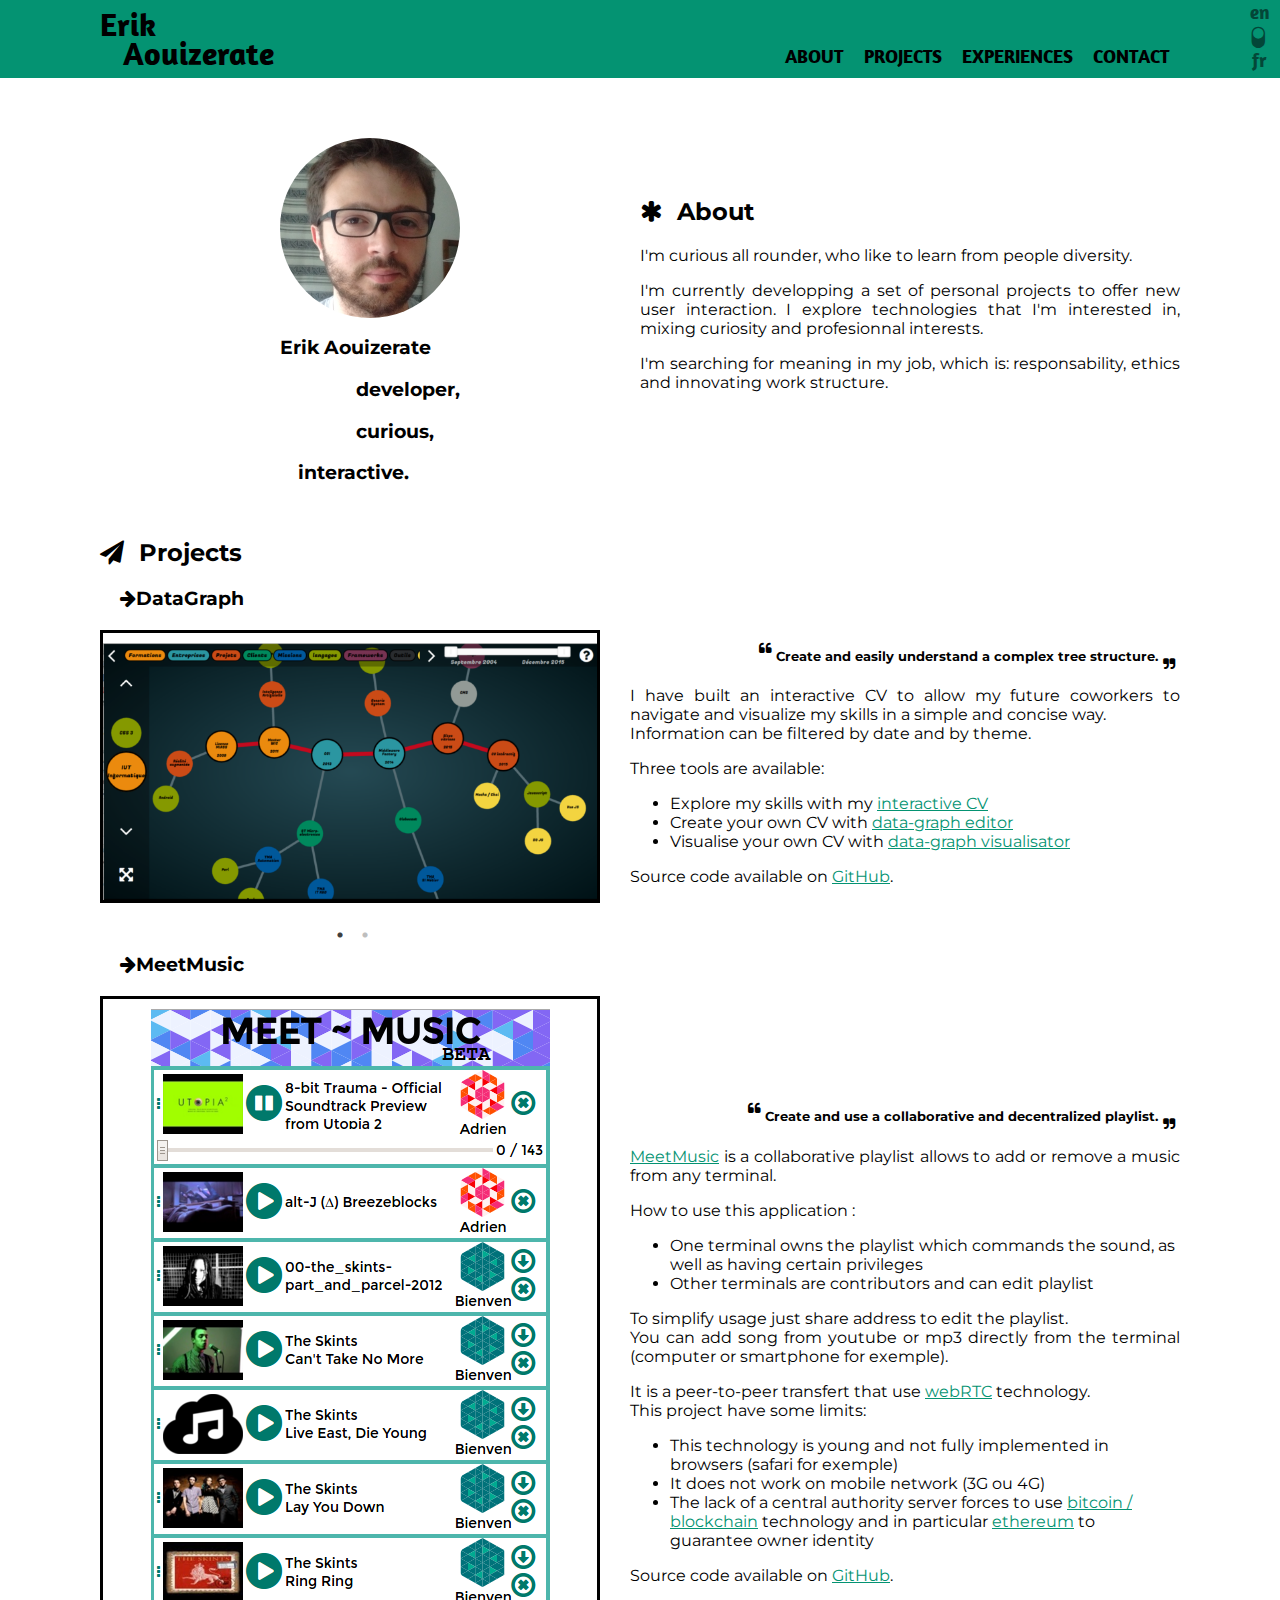
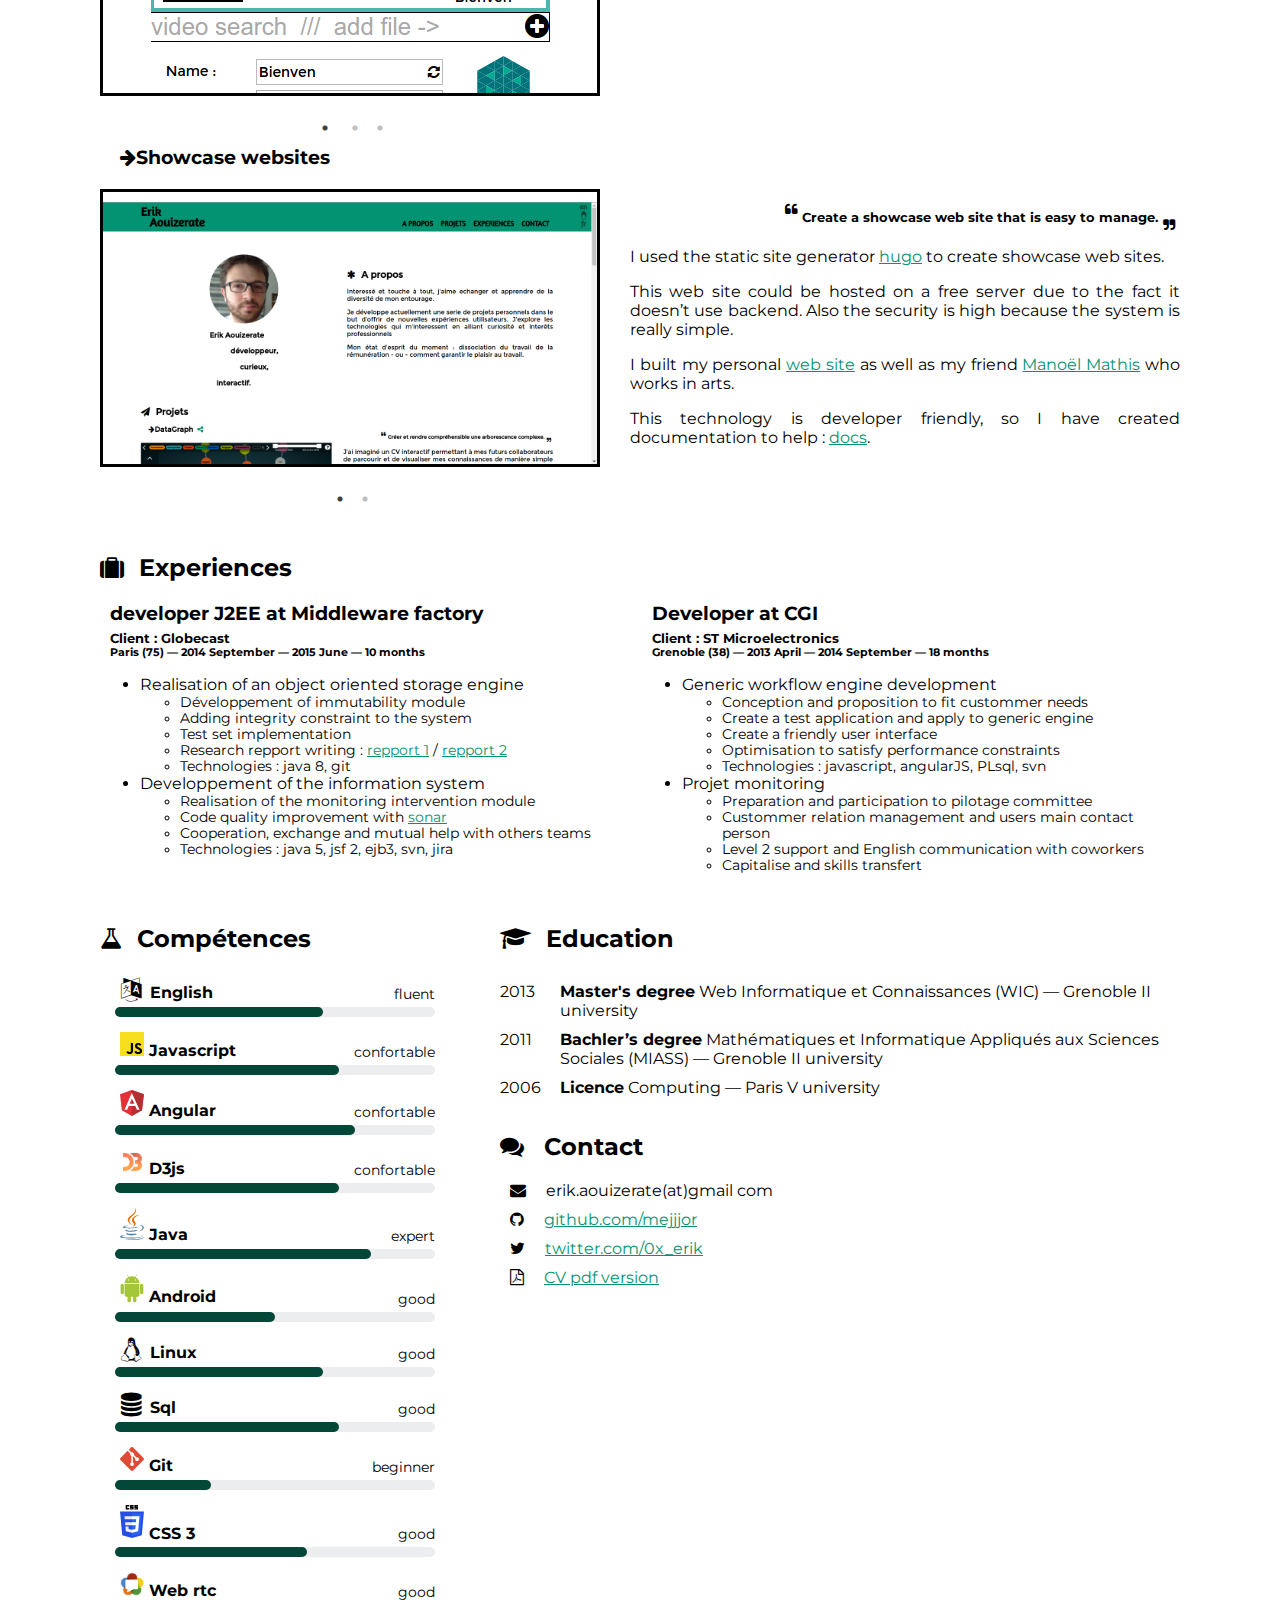
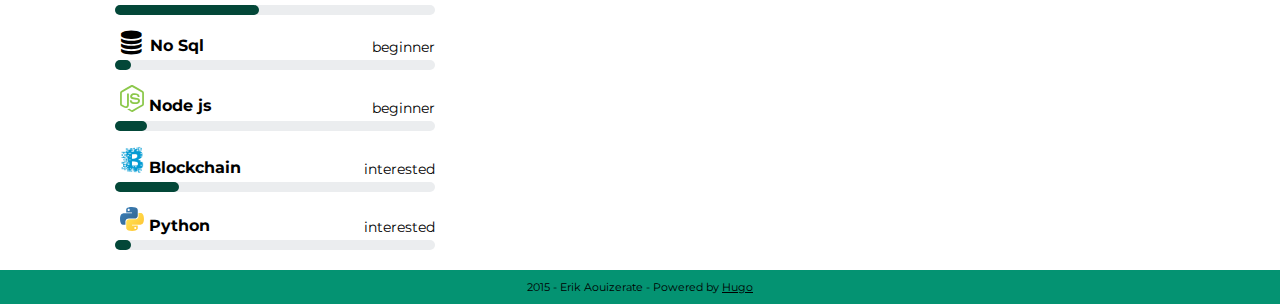
<file: en/index.html>
<!DOCTYPE html>
<html lang="en-US">
<head>
	<title>Erik Aouizerate - full stack developer</title>
	<meta name="description" content="Erik Aouizerate&#39;s personal web site - skills and projects description" />
	<meta name="generator" content="Hugo 0.14" />
	<meta name="viewport" content="width=device-width, initial-scale=1.0">
	<link rel="shortcut icon" type="image/png" href="/favicon.png">
	<meta charset="utf-8">
	<link rel="stylesheet" type="text/css" href="css/app.min.css" >
	<link href='https://fonts.googleapis.com/css?family=Montserrat|Amaranth' rel='stylesheet' type='text/css'>
</head>
<body>

<header id="#home">
    <input type="checkbox" name="menu-toggle" id="menu-toggle" />
<div id="nav-container">
    <div class="title-container">
        <h1>
            <a href="#">Erik</a>
            <a href="#">Aouizerate</a>
        </h1>
        <label id="menu-toggle-icon" for="menu-toggle">
            <i class="fa fa-bars fa-3x" id="menu-icon"></i>
        </label>
    </div>
    <nav>
        <h3 id="menu-lang-desktop">
            
            <a href="/">
                <span>en</span>        
                <i class="fa fa-toggle-on fa-rotate-270"></i>
                <i class="fa fa-toggle-on fa-rotate-90"></i>
                <span>fr</span>        
            </a>
            
            
        </h3>
        <ul>
            
            <li>
                <a href="#about">
                    <h3>ABOUT</h3>
                </a>
            </li>
            
            <li>
                <a href="#projects">
                    <h3>PROJECTS</h3>
                </a>
            </li>
            
            <li>
                <a href="#experiences">
                    <h3>EXPERIENCES</h3>
                </a>
            </li>
            
            <li>
                <a href="#contact">
                    <h3>CONTACT</h3>
                </a>
            </li>
            
            <li id="menu-lang">
                <h3>
                    
                    <a href="/">
                        en        
                        <i class="fa fa-toggle-on fa-flip-horizontal"></i>
                        fr
                    </a>
                    
                    
                </h3>
            </li>
        </ul>
    </nav>
</div>

</header>
<section>
    <div id="presentation">
        <article id="title">
            <img id="avatar" src="img/me.jpg" />
    <div id="intro">
        <h3>Erik Aouizerate</h3>
        <h3>developer,</h3><h3>curious,</h3><h3>interactive.</h3>
    </div>
        </article>
        <article id="about">
            <span><h2><i class="fa fa-asterisk"></i>About</h2></span>
<p>I'm curious all rounder, who like to learn from people diversity.</p>
<p>I'm currently developping a set of personal projects to offer new user interaction. I explore technologies that I'm interested in, mixing curiosity and profesionnal interests.</p>
<p>I'm searching for meaning in my job, which is: responsability, ethics and innovating work structure.</p>
        </article>
    </div>
    <article id="projects">
        <h2><i class="fa fa-paper-plane"></i>Projects</h2>

	

	

	
		<h3><i class="fa fa-arrow-right"></i>DataGraph</h3>
		
		<div class="project-content">
			<div class="project-image-container">
				<div class="project-image">
				
					<div>
						<img class="project" src="img/projects/dataGraph.png"/>
					</div>
				
					<div>
						<img class="project" src="img/projects/dataGraph_2.png"/>
					</div>
				
				</div>
			</div>
			<div>
			<h5><i class="fa fa-quote-left"></i>Create and easily understand a complex tree structure.<i class="fa fa-quote-right"></i></h5>
					<p>I have built an interactive CV to allow my future coworkers to navigate and visualize my skills in a simple and concise way.<br />
Information can be filtered by date and by theme.</p>

<p>Three tools are available:</p>

<ul>
<li>Explore my skills with my <a href="https://mejjjor.github.io/dataGraphExample/">interactive CV</a><br /></li>
<li>Create your own CV with <a href="https://mejjjor.github.io/dataGraphExample/editor.html">data-graph editor</a><br /></li>
<li>Visualise your own CV with <a href="https://mejjjor.github.io/dataGraphExample/visualisator.html">data-graph visualisator</a></li>
</ul>

<p>Source code available on <a href="https://github.com/mejjjor/dataGraph">GitHub</a>.</p>

			</div>
		</div>
	

	

	

	

	

	

	
		<h3><i class="fa fa-arrow-right"></i>MeetMusic</h3>
		
		<div class="project-content">
			<div class="project-image-container">
				<div class="project-image">
				
					<div>
						<img class="project" src="img/projects/meetMusic.png"/>
					</div>
				
					<div>
						<img class="project" src="img/projects/meetMusic_2.png"/>
					</div>
				
					<div>
						<img class="project" src="img/projects/meetMusic_3.png"/>
					</div>
				
				</div>
			</div>
			<div>
			<h5><i class="fa fa-quote-left"></i>Create and use a collaborative and decentralized playlist.<i class="fa fa-quote-right"></i></h5>
					<p><a href="http://erik-aouizerate.me/meetMusic/">MeetMusic</a> is a collaborative playlist allows to add or remove a music from any terminal.</p>

<p>How to use this application :</p>

<ul>
<li>One terminal owns the playlist which commands the sound, as well as having certain privileges</li>
<li>Other terminals are contributors and can edit playlist</li>
</ul>

<p>To simplify usage just share address to edit the playlist.<br />
You can add song from youtube or mp3 directly from the terminal (computer or smartphone for exemple).</p>

<p>It is a peer-to-peer transfert that use <a href="https://webrtc.org/">webRTC</a> technology.<br />
This project have some limits:</p>

<ul>
<li>This technology is young and not fully implemented in browsers (safari for exemple)</li>
<li>It does not work on mobile network (3G ou 4G)</li>
<li>The lack of a central authority server forces to use <a href="https://bitcoin.org/bitcoin.pdf">bitcoin / blockchain</a> technology and in particular <a href="https://www.ethereum.org/">ethereum</a> to guarantee owner identity</li>
</ul>

<p>Source code available on <a href="https://github.com/mejjjor/dataGraph">GitHub</a>.</p>

			</div>
		</div>
	

	

	
		<h3><i class="fa fa-arrow-right"></i>Showcase websites</h3>
		
		<div class="project-content">
			<div class="project-image-container">
				<div class="project-image">
				
					<div>
						<img class="project" src="img/projects/vitrine_erik.png"/>
					</div>
				
					<div>
						<img class="project" src="img/projects/vitrine_mano.png"/>
					</div>
				
				</div>
			</div>
			<div>
			<h5><i class="fa fa-quote-left"></i>Create a showcase web site that is easy to manage.<i class="fa fa-quote-right"></i></h5>
					<p>I used the static site generator <a href="https://gohugo.io/">hugo</a> to create showcase web sites.</p>

<p>This web site could be hosted on a free server due to the fact it doesn&rsquo;t use backend. Also the security is high because the system is really simple.</p>

<p>I built my personal <a href="http://erik-aouizerate.me">web site</a> as well as my friend <a href="http://www.manoel-artiste.fr">Manoël Mathis</a> who works in arts.</p>

<p>This technology is developer friendly, so I have created documentation to help : <a href="http://erik-aouizerate.me/docs/mano/">docs</a>.</p>

			</div>
		</div>
	

	

	

	

	

	

	

	

	

	

	

	

	

    </article>
    <div>
        <article id="experiences">
            	<h2><i class="fa fa-suitcase"></i>Experiences</h2>
	<div class="flex-container">
		
			
		
			
				<div class="flex-element">
					<h3>developer J2EE at Middleware factory</h3>
					<h5>Client : Globecast</h5>
					<h6>Paris (75) &mdash; 2014 September &mdash; 2015 June &mdash; 10 months</h6>
					<ul>
<li>Realisation of an object oriented storage engine

<ul>
<li>Développement of immutability module</li>
<li>Adding integrity constraint to the system</li>
<li>Test set implementation</li>
<li>Research repport writing : <a href="/documents/CIR_EA3EA2">repport 1</a> / <a href="/documents/CIR_EA3">repport 2</a></li>
<li>Technologies : java 8, git</li>
</ul></li>
<li>Developpement of the information system

<ul>
<li>Realisation of the monitoring intervention module</li>
<li>Code quality improvement with <a href="http://www.sonarqube.org/">sonar</a></li>
<li>Cooperation, exchange and mutual help with others teams</li>
<li>Technologies : java 5, jsf 2, ejb3, svn, jira</li>
</ul></li>
</ul>

				</div>
			
		
			
		
			
		
			
		
			
		
			
				<div class="flex-element">
					<h3>Developer at CGI</h3>
					<h5>Client : ST Microelectronics</h5>
					<h6>Grenoble (38) &mdash; 2013 April &mdash; 2014 September &mdash; 18 months</h6>
					<ul>
<li>Generic workflow engine development

<ul>
<li>Conception and proposition to fit custommer needs</li>
<li>Create a test application and apply to generic engine</li>
<li>Create a friendly user interface</li>
<li>Optimisation to satisfy performance constraints</li>
<li>Technologies : javascript, angularJS, PLsql, svn</li>
</ul></li>
<li>Projet monitoring

<ul>
<li>Preparation and participation to pilotage committee</li>
<li>Custommer relation management and users main contact person</li>
<li>Level 2 support and English communication with coworkers</li>
<li>Capitalise and skills transfert</li>
</ul></li>
</ul>

				</div>
			
		
			
		
			
		
			
		
			
		
			
		
			
		
			
		
			
		
			
		
			
		
			
		
			
		
			
		
			
		
			
		
			
		
	</div>	
        </article>
        <div id="bottom-content">
            <article id="skills">
                <h2><i class="fa fa-flask"></i>Compétences</h2>
<div>
               
    <div class="skill">
        <div class="flex-container">
            <h4>
			<i class="fa fa-language"></i>English</h4><span>fluent</span>
        </div>
        <div class="progress-bar"><span style="width: 65%"></span></div>
    </div>
        
    <div class="skill">
        <div class="flex-container">
            <h4><img src=img/skills/javascript.svg>
			Javascript</h4><span>confortable</span>
        </div>
        <div class="progress-bar"><span style="width: 70%"></span></div>
    </div>
        
    <div class="skill">
        <div class="flex-container">
            <h4><img src=img/skills/angular-icon.svg>
			Angular</h4><span>confortable</span>
        </div>
        <div class="progress-bar"><span style="width: 75%"></span></div>
    </div>
        
    <div class="skill">
        <div class="flex-container">
            <h4><img src=img/skills/d3.png>
			D3js</h4><span>confortable</span>
        </div>
        <div class="progress-bar"><span style="width: 70%"></span></div>
    </div>
      
    <div class="skill">
        <div class="flex-container">
            <h4><img src=img/skills/java.svg>
			Java</h4><span>expert</span>
        </div>
        <div class="progress-bar"><span style="width: 80%"></span></div>
    </div>
      
    <div class="skill">
        <div class="flex-container">
            <h4><img src=img/skills/android-icon.svg>
			Android</h4><span>good</span>
        </div>
        <div class="progress-bar"><span style="width: 50%"></span></div>
    </div>
      
    <div class="skill">
        <div class="flex-container">
            <h4>
			<i class="fa fa-linux"></i>Linux</h4><span>good</span>
        </div>
        <div class="progress-bar"><span style="width: 65%"></span></div>
    </div>
      
    <div class="skill">
        <div class="flex-container">
            <h4>
			<i class="fa fa-database"></i>Sql</h4><span>good</span>
        </div>
        <div class="progress-bar"><span style="width: 70%"></span></div>
    </div>
      
    <div class="skill">
        <div class="flex-container">
            <h4><img src=img/skills/git-icon.svg>
			Git</h4><span>beginner</span>
        </div>
        <div class="progress-bar"><span style="width: 30%"></span></div>
    </div>
      
    <div class="skill">
        <div class="flex-container">
            <h4><img src=img/skills/css-3.svg>
			CSS 3</h4><span>good</span>
        </div>
        <div class="progress-bar"><span style="width: 60%"></span></div>
    </div>
      
    <div class="skill">
        <div class="flex-container">
            <h4><img src=img/skills/webrtc.png>
			Web rtc</h4><span>good</span>
        </div>
        <div class="progress-bar"><span style="width: 45%"></span></div>
    </div>
      
    <div class="skill">
        <div class="flex-container">
            <h4>
			<i class="fa fa-database"></i>No Sql</h4><span>beginner</span>
        </div>
        <div class="progress-bar"><span style="width: 5%"></span></div>
    </div>
      
    <div class="skill">
        <div class="flex-container">
            <h4><img src=img/skills/nodejs-icon.svg>
			Node js</h4><span>beginner</span>
        </div>
        <div class="progress-bar"><span style="width: 10%"></span></div>
    </div>
      
    <div class="skill">
        <div class="flex-container">
            <h4><img src=img/skills/blockchain.png>
			Blockchain</h4><span>interested</span>
        </div>
        <div class="progress-bar"><span style="width: 20%"></span></div>
    </div>
      
    <div class="skill">
        <div class="flex-container">
            <h4><img src=img/skills/python.svg>
			Python</h4><span>interested</span>
        </div>
        <div class="progress-bar"><span style="width: 5%"></span></div>
    </div>
     
</div>

            </article>
            <div>
                <article id="education">
                    <h2><i class="fa fa-graduation-cap"></i>Education</h2>
<table>

	
			<tr>
				<td class="date">2013</td>
				<td class="content	"><strong>Master&#39;s degree</strong> Web Informatique et Connaissances (WIC) &mdash; Grenoble II university</td>
			</tr>
		
	

	

	

	
			<tr>
				<td class="date">2011</td>
				<td class="content	"><strong>Bachler’s degree</strong> Mathématiques et Informatique Appliqués aux Sciences Sociales (MIASS) &mdash; Grenoble II university</td>
			</tr>
		
	

	
			<tr>
				<td class="date">2006</td>
				<td class="content	"><strong>Licence</strong> Computing &mdash; Paris V university</td>
			</tr>
		
	

	

	

	

	

	

	

	

	

	

	

	

	

	

	

	

	

	

	

</table>

                </article>
                <article id="contact">
                    <h2><i class="fa fa-comments"></i>Contact</h2>
<ul>
	<li><i class="fa fa-envelope"></i>erik.aouizerate(at)gmail com</li>
	<li><i class="fa fa-github"></i><a href="https://github.com/mejjjor">github.com/mejjjor</a></li>
	<li><i class="fa fa-twitter"></i><a href="https://twitter.com/0x_erik">twitter.com/0x_erik</a></li>
	<li><i class="fa fa-file-pdf-o"></i><a href="/documents/Erik_Aouizerate_CV_en.pdf" target="_blank">CV pdf version</a></li>
	

</ul>
                </article>
            </div>
        </div>
    </div>
</section>



<footer>
    2015 - Erik Aouizerate - Powered by <a href="https://gohugo.io/">Hugo</a>
</footer>
</body>
<script type="text/javascript" src="js/app.min.js"></script>
<script>
(function(i, s, o, g, r, a, m) {
    i['GoogleAnalyticsObject'] = r;
    i[r] = i[r] || function() {
        (i[r].q = i[r].q || []).push(arguments)
    }, i[r].l = 1 * new Date();
    a = s.createElement(o),
        m = s.getElementsByTagName(o)[0];
    a.async = 1;
    a.src = g;
    m.parentNode.insertBefore(a, m)
})(window, document, 'script', '//www.google-analytics.com/analytics.js', 'ga');

ga('create', 'UA-74349110-1', 'auto');
ga('send', 'pageview');
</script>

</html>
</file>
<file: en/css/app.min.css>
/*! normalize.css v3.0.3 | MIT License | github.com/necolas/normalize.css */html{font-family:sans-serif;-ms-text-size-adjust:100%;-webkit-text-size-adjust:100%}body{margin:0}article,aside,details,figcaption,figure,footer,header,hgroup,main,menu,nav,section,summary{display:block}audio,canvas,progress,video{display:inline-block;vertical-align:baseline}audio:not([controls]){display:none;height:0}[hidden],template{display:none}a{background-color:transparent}a:active,a:hover{outline:0}abbr[title]{border-bottom:1px dotted}b,strong{font-weight:700}dfn{font-style:italic}h1{font-size:2em;margin:.67em 0}mark{background:#ff0;color:#000}small{font-size:80%}sub,sup{font-size:75%;line-height:0;position:relative;vertical-align:baseline}sup{top:-.5em}sub{bottom:-.25em}img{border:0}svg:not(:root){overflow:hidden}figure{margin:1em 40px}hr{box-sizing:content-box;height:0}pre{overflow:auto}code,kbd,pre,samp{font-family:monospace,monospace;font-size:1em}button,input,optgroup,select,textarea{color:inherit;font:inherit;margin:0}button{overflow:visible}button,select{text-transform:none}button,html input[type=button],input[type=reset],input[type=submit]{-webkit-appearance:button;cursor:pointer}button[disabled],html input[disabled]{cursor:default}button::-moz-focus-inner,input::-moz-focus-inner{border:0;padding:0}input{line-height:normal}input[type=checkbox],input[type=radio]{box-sizing:border-box;padding:0}input[type=number]::-webkit-inner-spin-button,input[type=number]::-webkit-outer-spin-button{height:auto}input[type=search]{-webkit-appearance:textfield;box-sizing:content-box}input[type=search]::-webkit-search-cancel-button,input[type=search]::-webkit-search-decoration{-webkit-appearance:none}fieldset{border:1px solid silver;margin:0 2px;padding:.35em .625em .75em}legend{border:0;padding:0}textarea{overflow:auto}optgroup{font-weight:700}table{border-collapse:collapse;border-spacing:0}td,th{padding:0}/*!
 *  Font Awesome 4.6.3 by @davegandy - http://fontawesome.io - @fontawesome
 *  License - http://fontawesome.io/license (Font: SIL OFL 1.1, CSS: MIT License)
 */@font-face{font-family:FontAwesome;src:url(../fonts/fontawesome-webfont.eot?v=4.6.3);src:url(../fonts/fontawesome-webfont.eot?#iefix&v=4.6.3) format('embedded-opentype'),url(../fonts/fontawesome-webfont.woff2?v=4.6.3) format('woff2'),url(../fonts/fontawesome-webfont.woff?v=4.6.3) format('woff'),url(../fonts/fontawesome-webfont.ttf?v=4.6.3) format('truetype'),url(../fonts/fontawesome-webfont.svg?v=4.6.3#fontawesomeregular) format('svg')}.fa{display:inline-block;font:normal normal normal 14px/1 FontAwesome;font-size:inherit;text-rendering:auto;-webkit-font-smoothing:antialiased;-moz-osx-font-smoothing:grayscale}.fa-lg{font-size:1.33333333em;line-height:.75em;vertical-align:-15%}.fa-2x{font-size:2em}.fa-3x{font-size:3em}.fa-4x{font-size:4em}.fa-5x{font-size:5em}.fa-fw{width:1.28571429em;text-align:center}.fa-ul{padding-left:0;margin-left:2.14285714em;list-style-type:none}.fa-ul>li{position:relative}.fa-li{position:absolute;left:-2.14285714em;width:2.14285714em;top:.14285714em;text-align:center}.fa-li.fa-lg{left:-1.85714286em}.fa-border{padding:.2em .25em .15em;border:solid .08em #eee;border-radius:.1em}.fa-pull-left{float:left}.fa-pull-right{float:right}.fa.fa-pull-left{margin-right:.3em}.fa.fa-pull-right{margin-left:.3em}.pull-right{float:right}.pull-left{float:left}.fa.pull-left{margin-right:.3em}.fa.pull-right{margin-left:.3em}.fa-spin{-webkit-animation:fa-spin 2s infinite linear;animation:fa-spin 2s infinite linear}.fa-pulse{-webkit-animation:fa-spin 1s infinite steps(8);animation:fa-spin 1s infinite steps(8)}@-webkit-keyframes fa-spin{0%{-webkit-transform:rotate(0deg);transform:rotate(0deg)}100%{-webkit-transform:rotate(359deg);transform:rotate(359deg)}}@keyframes fa-spin{0%{-webkit-transform:rotate(0deg);transform:rotate(0deg)}100%{-webkit-transform:rotate(359deg);transform:rotate(359deg)}}.fa-rotate-90{-ms-filter:"progid:DXImageTransform.Microsoft.BasicImage(rotation=1)";-webkit-transform:rotate(90deg);transform:rotate(90deg)}.fa-rotate-180{-ms-filter:"progid:DXImageTransform.Microsoft.BasicImage(rotation=2)";-webkit-transform:rotate(180deg);transform:rotate(180deg)}.fa-rotate-270{-ms-filter:"progid:DXImageTransform.Microsoft.BasicImage(rotation=3)";-webkit-transform:rotate(270deg);transform:rotate(270deg)}.fa-flip-horizontal{-ms-filter:"progid:DXImageTransform.Microsoft.BasicImage(rotation=0,mirror=1)";-webkit-transform:scale(-1,1);transform:scale(-1,1)}.fa-flip-vertical{-ms-filter:"progid:DXImageTransform.Microsoft.BasicImage(rotation=2,mirror=1)";-webkit-transform:scale(1,-1);transform:scale(1,-1)}:root .fa-rotate-90,:root .fa-rotate-180,:root .fa-rotate-270,:root .fa-flip-horizontal,:root .fa-flip-vertical{-webkit-filter:none;filter:none}.fa-stack{position:relative;display:inline-block;width:2em;height:2em;line-height:2em;vertical-align:middle}.fa-stack-1x,.fa-stack-2x{position:absolute;left:0;width:100%;text-align:center}.fa-stack-1x{line-height:inherit}.fa-stack-2x{font-size:2em}.fa-inverse{color:#fff}.fa-glass:before{content:"\f000"}.fa-music:before{content:"\f001"}.fa-search:before{content:"\f002"}.fa-envelope-o:before{content:"\f003"}.fa-heart:before{content:"\f004"}.fa-star:before{content:"\f005"}.fa-star-o:before{content:"\f006"}.fa-user:before{content:"\f007"}.fa-film:before{content:"\f008"}.fa-th-large:before{content:"\f009"}.fa-th:before{content:"\f00a"}.fa-th-list:before{content:"\f00b"}.fa-check:before{content:"\f00c"}.fa-remove:before,.fa-close:before,.fa-times:before{content:"\f00d"}.fa-search-plus:before{content:"\f00e"}.fa-search-minus:before{content:"\f010"}.fa-power-off:before{content:"\f011"}.fa-signal:before{content:"\f012"}.fa-gear:before,.fa-cog:before{content:"\f013"}.fa-trash-o:before{content:"\f014"}.fa-home:before{content:"\f015"}.fa-file-o:before{content:"\f016"}.fa-clock-o:before{content:"\f017"}.fa-road:before{content:"\f018"}.fa-download:before{content:"\f019"}.fa-arrow-circle-o-down:before{content:"\f01a"}.fa-arrow-circle-o-up:before{content:"\f01b"}.fa-inbox:before{content:"\f01c"}.fa-play-circle-o:before{content:"\f01d"}.fa-rotate-right:before,.fa-repeat:before{content:"\f01e"}.fa-refresh:before{content:"\f021"}.fa-list-alt:before{content:"\f022"}.fa-lock:before{content:"\f023"}.fa-flag:before{content:"\f024"}.fa-headphones:before{content:"\f025"}.fa-volume-off:before{content:"\f026"}.fa-volume-down:before{content:"\f027"}.fa-volume-up:before{content:"\f028"}.fa-qrcode:before{content:"\f029"}.fa-barcode:before{content:"\f02a"}.fa-tag:before{content:"\f02b"}.fa-tags:before{content:"\f02c"}.fa-book:before{content:"\f02d"}.fa-bookmark:before{content:"\f02e"}.fa-print:before{content:"\f02f"}.fa-camera:before{content:"\f030"}.fa-font:before{content:"\f031"}.fa-bold:before{content:"\f032"}.fa-italic:before{content:"\f033"}.fa-text-height:before{content:"\f034"}.fa-text-width:before{content:"\f035"}.fa-align-left:before{content:"\f036"}.fa-align-center:before{content:"\f037"}.fa-align-right:before{content:"\f038"}.fa-align-justify:before{content:"\f039"}.fa-list:before{content:"\f03a"}.fa-dedent:before,.fa-outdent:before{content:"\f03b"}.fa-indent:before{content:"\f03c"}.fa-video-camera:before{content:"\f03d"}.fa-photo:before,.fa-image:before,.fa-picture-o:before{content:"\f03e"}.fa-pencil:before{content:"\f040"}.fa-map-marker:before{content:"\f041"}.fa-adjust:before{content:"\f042"}.fa-tint:before{content:"\f043"}.fa-edit:before,.fa-pencil-square-o:before{content:"\f044"}.fa-share-square-o:before{content:"\f045"}.fa-check-square-o:before{content:"\f046"}.fa-arrows:before{content:"\f047"}.fa-step-backward:before{content:"\f048"}.fa-fast-backward:before{content:"\f049"}.fa-backward:before{content:"\f04a"}.fa-play:before{content:"\f04b"}.fa-pause:before{content:"\f04c"}.fa-stop:before{content:"\f04d"}.fa-forward:before{content:"\f04e"}.fa-fast-forward:before{content:"\f050"}.fa-step-forward:before{content:"\f051"}.fa-eject:before{content:"\f052"}.fa-chevron-left:before{content:"\f053"}.fa-chevron-right:before{content:"\f054"}.fa-plus-circle:before{content:"\f055"}.fa-minus-circle:before{content:"\f056"}.fa-times-circle:before{content:"\f057"}.fa-check-circle:before{content:"\f058"}.fa-question-circle:before{content:"\f059"}.fa-info-circle:before{content:"\f05a"}.fa-crosshairs:before{content:"\f05b"}.fa-times-circle-o:before{content:"\f05c"}.fa-check-circle-o:before{content:"\f05d"}.fa-ban:before{content:"\f05e"}.fa-arrow-left:before{content:"\f060"}.fa-arrow-right:before{content:"\f061"}.fa-arrow-up:before{content:"\f062"}.fa-arrow-down:before{content:"\f063"}.fa-mail-forward:before,.fa-share:before{content:"\f064"}.fa-expand:before{content:"\f065"}.fa-compress:before{content:"\f066"}.fa-plus:before{content:"\f067"}.fa-minus:before{content:"\f068"}.fa-asterisk:before{content:"\f069"}.fa-exclamation-circle:before{content:"\f06a"}.fa-gift:before{content:"\f06b"}.fa-leaf:before{content:"\f06c"}.fa-fire:before{content:"\f06d"}.fa-eye:before{content:"\f06e"}.fa-eye-slash:before{content:"\f070"}.fa-warning:before,.fa-exclamation-triangle:before{content:"\f071"}.fa-plane:before{content:"\f072"}.fa-calendar:before{content:"\f073"}.fa-random:before{content:"\f074"}.fa-comment:before{content:"\f075"}.fa-magnet:before{content:"\f076"}.fa-chevron-up:before{content:"\f077"}.fa-chevron-down:before{content:"\f078"}.fa-retweet:before{content:"\f079"}.fa-shopping-cart:before{content:"\f07a"}.fa-folder:before{content:"\f07b"}.fa-folder-open:before{content:"\f07c"}.fa-arrows-v:before{content:"\f07d"}.fa-arrows-h:before{content:"\f07e"}.fa-bar-chart-o:before,.fa-bar-chart:before{content:"\f080"}.fa-twitter-square:before{content:"\f081"}.fa-facebook-square:before{content:"\f082"}.fa-camera-retro:before{content:"\f083"}.fa-key:before{content:"\f084"}.fa-gears:before,.fa-cogs:before{content:"\f085"}.fa-comments:before{content:"\f086"}.fa-thumbs-o-up:before{content:"\f087"}.fa-thumbs-o-down:before{content:"\f088"}.fa-star-half:before{content:"\f089"}.fa-heart-o:before{content:"\f08a"}.fa-sign-out:before{content:"\f08b"}.fa-linkedin-square:before{content:"\f08c"}.fa-thumb-tack:before{content:"\f08d"}.fa-external-link:before{content:"\f08e"}.fa-sign-in:before{content:"\f090"}.fa-trophy:before{content:"\f091"}.fa-github-square:before{content:"\f092"}.fa-upload:before{content:"\f093"}.fa-lemon-o:before{content:"\f094"}.fa-phone:before{content:"\f095"}.fa-square-o:before{content:"\f096"}.fa-bookmark-o:before{content:"\f097"}.fa-phone-square:before{content:"\f098"}.fa-twitter:before{content:"\f099"}.fa-facebook-f:before,.fa-facebook:before{content:"\f09a"}.fa-github:before{content:"\f09b"}.fa-unlock:before{content:"\f09c"}.fa-credit-card:before{content:"\f09d"}.fa-feed:before,.fa-rss:before{content:"\f09e"}.fa-hdd-o:before{content:"\f0a0"}.fa-bullhorn:before{content:"\f0a1"}.fa-bell:before{content:"\f0f3"}.fa-certificate:before{content:"\f0a3"}.fa-hand-o-right:before{content:"\f0a4"}.fa-hand-o-left:before{content:"\f0a5"}.fa-hand-o-up:before{content:"\f0a6"}.fa-hand-o-down:before{content:"\f0a7"}.fa-arrow-circle-left:before{content:"\f0a8"}.fa-arrow-circle-right:before{content:"\f0a9"}.fa-arrow-circle-up:before{content:"\f0aa"}.fa-arrow-circle-down:before{content:"\f0ab"}.fa-globe:before{content:"\f0ac"}.fa-wrench:before{content:"\f0ad"}.fa-tasks:before{content:"\f0ae"}.fa-filter:before{content:"\f0b0"}.fa-briefcase:before{content:"\f0b1"}.fa-arrows-alt:before{content:"\f0b2"}.fa-group:before,.fa-users:before{content:"\f0c0"}.fa-chain:before,.fa-link:before{content:"\f0c1"}.fa-cloud:before{content:"\f0c2"}.fa-flask:before{content:"\f0c3"}.fa-cut:before,.fa-scissors:before{content:"\f0c4"}.fa-copy:before,.fa-files-o:before{content:"\f0c5"}.fa-paperclip:before{content:"\f0c6"}.fa-save:before,.fa-floppy-o:before{content:"\f0c7"}.fa-square:before{content:"\f0c8"}.fa-navicon:before,.fa-reorder:before,.fa-bars:before{content:"\f0c9"}.fa-list-ul:before{content:"\f0ca"}.fa-list-ol:before{content:"\f0cb"}.fa-strikethrough:before{content:"\f0cc"}.fa-underline:before{content:"\f0cd"}.fa-table:before{content:"\f0ce"}.fa-magic:before{content:"\f0d0"}.fa-truck:before{content:"\f0d1"}.fa-pinterest:before{content:"\f0d2"}.fa-pinterest-square:before{content:"\f0d3"}.fa-google-plus-square:before{content:"\f0d4"}.fa-google-plus:before{content:"\f0d5"}.fa-money:before{content:"\f0d6"}.fa-caret-down:before{content:"\f0d7"}.fa-caret-up:before{content:"\f0d8"}.fa-caret-left:before{content:"\f0d9"}.fa-caret-right:before{content:"\f0da"}.fa-columns:before{content:"\f0db"}.fa-unsorted:before,.fa-sort:before{content:"\f0dc"}.fa-sort-down:before,.fa-sort-desc:before{content:"\f0dd"}.fa-sort-up:before,.fa-sort-asc:before{content:"\f0de"}.fa-envelope:before{content:"\f0e0"}.fa-linkedin:before{content:"\f0e1"}.fa-rotate-left:before,.fa-undo:before{content:"\f0e2"}.fa-legal:before,.fa-gavel:before{content:"\f0e3"}.fa-dashboard:before,.fa-tachometer:before{content:"\f0e4"}.fa-comment-o:before{content:"\f0e5"}.fa-comments-o:before{content:"\f0e6"}.fa-flash:before,.fa-bolt:before{content:"\f0e7"}.fa-sitemap:before{content:"\f0e8"}.fa-umbrella:before{content:"\f0e9"}.fa-paste:before,.fa-clipboard:before{content:"\f0ea"}.fa-lightbulb-o:before{content:"\f0eb"}.fa-exchange:before{content:"\f0ec"}.fa-cloud-download:before{content:"\f0ed"}.fa-cloud-upload:before{content:"\f0ee"}.fa-user-md:before{content:"\f0f0"}.fa-stethoscope:before{content:"\f0f1"}.fa-suitcase:before{content:"\f0f2"}.fa-bell-o:before{content:"\f0a2"}.fa-coffee:before{content:"\f0f4"}.fa-cutlery:before{content:"\f0f5"}.fa-file-text-o:before{content:"\f0f6"}.fa-building-o:before{content:"\f0f7"}.fa-hospital-o:before{content:"\f0f8"}.fa-ambulance:before{content:"\f0f9"}.fa-medkit:before{content:"\f0fa"}.fa-fighter-jet:before{content:"\f0fb"}.fa-beer:before{content:"\f0fc"}.fa-h-square:before{content:"\f0fd"}.fa-plus-square:before{content:"\f0fe"}.fa-angle-double-left:before{content:"\f100"}.fa-angle-double-right:before{content:"\f101"}.fa-angle-double-up:before{content:"\f102"}.fa-angle-double-down:before{content:"\f103"}.fa-angle-left:before{content:"\f104"}.fa-angle-right:before{content:"\f105"}.fa-angle-up:before{content:"\f106"}.fa-angle-down:before{content:"\f107"}.fa-desktop:before{content:"\f108"}.fa-laptop:before{content:"\f109"}.fa-tablet:before{content:"\f10a"}.fa-mobile-phone:before,.fa-mobile:before{content:"\f10b"}.fa-circle-o:before{content:"\f10c"}.fa-quote-left:before{content:"\f10d"}.fa-quote-right:before{content:"\f10e"}.fa-spinner:before{content:"\f110"}.fa-circle:before{content:"\f111"}.fa-mail-reply:before,.fa-reply:before{content:"\f112"}.fa-github-alt:before{content:"\f113"}.fa-folder-o:before{content:"\f114"}.fa-folder-open-o:before{content:"\f115"}.fa-smile-o:before{content:"\f118"}.fa-frown-o:before{content:"\f119"}.fa-meh-o:before{content:"\f11a"}.fa-gamepad:before{content:"\f11b"}.fa-keyboard-o:before{content:"\f11c"}.fa-flag-o:before{content:"\f11d"}.fa-flag-checkered:before{content:"\f11e"}.fa-terminal:before{content:"\f120"}.fa-code:before{content:"\f121"}.fa-mail-reply-all:before,.fa-reply-all:before{content:"\f122"}.fa-star-half-empty:before,.fa-star-half-full:before,.fa-star-half-o:before{content:"\f123"}.fa-location-arrow:before{content:"\f124"}.fa-crop:before{content:"\f125"}.fa-code-fork:before{content:"\f126"}.fa-unlink:before,.fa-chain-broken:before{content:"\f127"}.fa-question:before{content:"\f128"}.fa-info:before{content:"\f129"}.fa-exclamation:before{content:"\f12a"}.fa-superscript:before{content:"\f12b"}.fa-subscript:before{content:"\f12c"}.fa-eraser:before{content:"\f12d"}.fa-puzzle-piece:before{content:"\f12e"}.fa-microphone:before{content:"\f130"}.fa-microphone-slash:before{content:"\f131"}.fa-shield:before{content:"\f132"}.fa-calendar-o:before{content:"\f133"}.fa-fire-extinguisher:before{content:"\f134"}.fa-rocket:before{content:"\f135"}.fa-maxcdn:before{content:"\f136"}.fa-chevron-circle-left:before{content:"\f137"}.fa-chevron-circle-right:before{content:"\f138"}.fa-chevron-circle-up:before{content:"\f139"}.fa-chevron-circle-down:before{content:"\f13a"}.fa-html5:before{content:"\f13b"}.fa-css3:before{content:"\f13c"}.fa-anchor:before{content:"\f13d"}.fa-unlock-alt:before{content:"\f13e"}.fa-bullseye:before{content:"\f140"}.fa-ellipsis-h:before{content:"\f141"}.fa-ellipsis-v:before{content:"\f142"}.fa-rss-square:before{content:"\f143"}.fa-play-circle:before{content:"\f144"}.fa-ticket:before{content:"\f145"}.fa-minus-square:before{content:"\f146"}.fa-minus-square-o:before{content:"\f147"}.fa-level-up:before{content:"\f148"}.fa-level-down:before{content:"\f149"}.fa-check-square:before{content:"\f14a"}.fa-pencil-square:before{content:"\f14b"}.fa-external-link-square:before{content:"\f14c"}.fa-share-square:before{content:"\f14d"}.fa-compass:before{content:"\f14e"}.fa-toggle-down:before,.fa-caret-square-o-down:before{content:"\f150"}.fa-toggle-up:before,.fa-caret-square-o-up:before{content:"\f151"}.fa-toggle-right:before,.fa-caret-square-o-right:before{content:"\f152"}.fa-euro:before,.fa-eur:before{content:"\f153"}.fa-gbp:before{content:"\f154"}.fa-dollar:before,.fa-usd:before{content:"\f155"}.fa-rupee:before,.fa-inr:before{content:"\f156"}.fa-cny:before,.fa-rmb:before,.fa-yen:before,.fa-jpy:before{content:"\f157"}.fa-ruble:before,.fa-rouble:before,.fa-rub:before{content:"\f158"}.fa-won:before,.fa-krw:before{content:"\f159"}.fa-bitcoin:before,.fa-btc:before{content:"\f15a"}.fa-file:before{content:"\f15b"}.fa-file-text:before{content:"\f15c"}.fa-sort-alpha-asc:before{content:"\f15d"}.fa-sort-alpha-desc:before{content:"\f15e"}.fa-sort-amount-asc:before{content:"\f160"}.fa-sort-amount-desc:before{content:"\f161"}.fa-sort-numeric-asc:before{content:"\f162"}.fa-sort-numeric-desc:before{content:"\f163"}.fa-thumbs-up:before{content:"\f164"}.fa-thumbs-down:before{content:"\f165"}.fa-youtube-square:before{content:"\f166"}.fa-youtube:before{content:"\f167"}.fa-xing:before{content:"\f168"}.fa-xing-square:before{content:"\f169"}.fa-youtube-play:before{content:"\f16a"}.fa-dropbox:before{content:"\f16b"}.fa-stack-overflow:before{content:"\f16c"}.fa-instagram:before{content:"\f16d"}.fa-flickr:before{content:"\f16e"}.fa-adn:before{content:"\f170"}.fa-bitbucket:before{content:"\f171"}.fa-bitbucket-square:before{content:"\f172"}.fa-tumblr:before{content:"\f173"}.fa-tumblr-square:before{content:"\f174"}.fa-long-arrow-down:before{content:"\f175"}.fa-long-arrow-up:before{content:"\f176"}.fa-long-arrow-left:before{content:"\f177"}.fa-long-arrow-right:before{content:"\f178"}.fa-apple:before{content:"\f179"}.fa-windows:before{content:"\f17a"}.fa-android:before{content:"\f17b"}.fa-linux:before{content:"\f17c"}.fa-dribbble:before{content:"\f17d"}.fa-skype:before{content:"\f17e"}.fa-foursquare:before{content:"\f180"}.fa-trello:before{content:"\f181"}.fa-female:before{content:"\f182"}.fa-male:before{content:"\f183"}.fa-gittip:before,.fa-gratipay:before{content:"\f184"}.fa-sun-o:before{content:"\f185"}.fa-moon-o:before{content:"\f186"}.fa-archive:before{content:"\f187"}.fa-bug:before{content:"\f188"}.fa-vk:before{content:"\f189"}.fa-weibo:before{content:"\f18a"}.fa-renren:before{content:"\f18b"}.fa-pagelines:before{content:"\f18c"}.fa-stack-exchange:before{content:"\f18d"}.fa-arrow-circle-o-right:before{content:"\f18e"}.fa-arrow-circle-o-left:before{content:"\f190"}.fa-toggle-left:before,.fa-caret-square-o-left:before{content:"\f191"}.fa-dot-circle-o:before{content:"\f192"}.fa-wheelchair:before{content:"\f193"}.fa-vimeo-square:before{content:"\f194"}.fa-turkish-lira:before,.fa-try:before{content:"\f195"}.fa-plus-square-o:before{content:"\f196"}.fa-space-shuttle:before{content:"\f197"}.fa-slack:before{content:"\f198"}.fa-envelope-square:before{content:"\f199"}.fa-wordpress:before{content:"\f19a"}.fa-openid:before{content:"\f19b"}.fa-institution:before,.fa-bank:before,.fa-university:before{content:"\f19c"}.fa-mortar-board:before,.fa-graduation-cap:before{content:"\f19d"}.fa-yahoo:before{content:"\f19e"}.fa-google:before{content:"\f1a0"}.fa-reddit:before{content:"\f1a1"}.fa-reddit-square:before{content:"\f1a2"}.fa-stumbleupon-circle:before{content:"\f1a3"}.fa-stumbleupon:before{content:"\f1a4"}.fa-delicious:before{content:"\f1a5"}.fa-digg:before{content:"\f1a6"}.fa-pied-piper-pp:before{content:"\f1a7"}.fa-pied-piper-alt:before{content:"\f1a8"}.fa-drupal:before{content:"\f1a9"}.fa-joomla:before{content:"\f1aa"}.fa-language:before{content:"\f1ab"}.fa-fax:before{content:"\f1ac"}.fa-building:before{content:"\f1ad"}.fa-child:before{content:"\f1ae"}.fa-paw:before{content:"\f1b0"}.fa-spoon:before{content:"\f1b1"}.fa-cube:before{content:"\f1b2"}.fa-cubes:before{content:"\f1b3"}.fa-behance:before{content:"\f1b4"}.fa-behance-square:before{content:"\f1b5"}.fa-steam:before{content:"\f1b6"}.fa-steam-square:before{content:"\f1b7"}.fa-recycle:before{content:"\f1b8"}.fa-automobile:before,.fa-car:before{content:"\f1b9"}.fa-cab:before,.fa-taxi:before{content:"\f1ba"}.fa-tree:before{content:"\f1bb"}.fa-spotify:before{content:"\f1bc"}.fa-deviantart:before{content:"\f1bd"}.fa-soundcloud:before{content:"\f1be"}.fa-database:before{content:"\f1c0"}.fa-file-pdf-o:before{content:"\f1c1"}.fa-file-word-o:before{content:"\f1c2"}.fa-file-excel-o:before{content:"\f1c3"}.fa-file-powerpoint-o:before{content:"\f1c4"}.fa-file-photo-o:before,.fa-file-picture-o:before,.fa-file-image-o:before{content:"\f1c5"}.fa-file-zip-o:before,.fa-file-archive-o:before{content:"\f1c6"}.fa-file-sound-o:before,.fa-file-audio-o:before{content:"\f1c7"}.fa-file-movie-o:before,.fa-file-video-o:before{content:"\f1c8"}.fa-file-code-o:before{content:"\f1c9"}.fa-vine:before{content:"\f1ca"}.fa-codepen:before{content:"\f1cb"}.fa-jsfiddle:before{content:"\f1cc"}.fa-life-bouy:before,.fa-life-buoy:before,.fa-life-saver:before,.fa-support:before,.fa-life-ring:before{content:"\f1cd"}.fa-circle-o-notch:before{content:"\f1ce"}.fa-ra:before,.fa-resistance:before,.fa-rebel:before{content:"\f1d0"}.fa-ge:before,.fa-empire:before{content:"\f1d1"}.fa-git-square:before{content:"\f1d2"}.fa-git:before{content:"\f1d3"}.fa-y-combinator-square:before,.fa-yc-square:before,.fa-hacker-news:before{content:"\f1d4"}.fa-tencent-weibo:before{content:"\f1d5"}.fa-qq:before{content:"\f1d6"}.fa-wechat:before,.fa-weixin:before{content:"\f1d7"}.fa-send:before,.fa-paper-plane:before{content:"\f1d8"}.fa-send-o:before,.fa-paper-plane-o:before{content:"\f1d9"}.fa-history:before{content:"\f1da"}.fa-circle-thin:before{content:"\f1db"}.fa-header:before{content:"\f1dc"}.fa-paragraph:before{content:"\f1dd"}.fa-sliders:before{content:"\f1de"}.fa-share-alt:before{content:"\f1e0"}.fa-share-alt-square:before{content:"\f1e1"}.fa-bomb:before{content:"\f1e2"}.fa-soccer-ball-o:before,.fa-futbol-o:before{content:"\f1e3"}.fa-tty:before{content:"\f1e4"}.fa-binoculars:before{content:"\f1e5"}.fa-plug:before{content:"\f1e6"}.fa-slideshare:before{content:"\f1e7"}.fa-twitch:before{content:"\f1e8"}.fa-yelp:before{content:"\f1e9"}.fa-newspaper-o:before{content:"\f1ea"}.fa-wifi:before{content:"\f1eb"}.fa-calculator:before{content:"\f1ec"}.fa-paypal:before{content:"\f1ed"}.fa-google-wallet:before{content:"\f1ee"}.fa-cc-visa:before{content:"\f1f0"}.fa-cc-mastercard:before{content:"\f1f1"}.fa-cc-discover:before{content:"\f1f2"}.fa-cc-amex:before{content:"\f1f3"}.fa-cc-paypal:before{content:"\f1f4"}.fa-cc-stripe:before{content:"\f1f5"}.fa-bell-slash:before{content:"\f1f6"}.fa-bell-slash-o:before{content:"\f1f7"}.fa-trash:before{content:"\f1f8"}.fa-copyright:before{content:"\f1f9"}.fa-at:before{content:"\f1fa"}.fa-eyedropper:before{content:"\f1fb"}.fa-paint-brush:before{content:"\f1fc"}.fa-birthday-cake:before{content:"\f1fd"}.fa-area-chart:before{content:"\f1fe"}.fa-pie-chart:before{content:"\f200"}.fa-line-chart:before{content:"\f201"}.fa-lastfm:before{content:"\f202"}.fa-lastfm-square:before{content:"\f203"}.fa-toggle-off:before{content:"\f204"}.fa-toggle-on:before{content:"\f205"}.fa-bicycle:before{content:"\f206"}.fa-bus:before{content:"\f207"}.fa-ioxhost:before{content:"\f208"}.fa-angellist:before{content:"\f209"}.fa-cc:before{content:"\f20a"}.fa-shekel:before,.fa-sheqel:before,.fa-ils:before{content:"\f20b"}.fa-meanpath:before{content:"\f20c"}.fa-buysellads:before{content:"\f20d"}.fa-connectdevelop:before{content:"\f20e"}.fa-dashcube:before{content:"\f210"}.fa-forumbee:before{content:"\f211"}.fa-leanpub:before{content:"\f212"}.fa-sellsy:before{content:"\f213"}.fa-shirtsinbulk:before{content:"\f214"}.fa-simplybuilt:before{content:"\f215"}.fa-skyatlas:before{content:"\f216"}.fa-cart-plus:before{content:"\f217"}.fa-cart-arrow-down:before{content:"\f218"}.fa-diamond:before{content:"\f219"}.fa-ship:before{content:"\f21a"}.fa-user-secret:before{content:"\f21b"}.fa-motorcycle:before{content:"\f21c"}.fa-street-view:before{content:"\f21d"}.fa-heartbeat:before{content:"\f21e"}.fa-venus:before{content:"\f221"}.fa-mars:before{content:"\f222"}.fa-mercury:before{content:"\f223"}.fa-intersex:before,.fa-transgender:before{content:"\f224"}.fa-transgender-alt:before{content:"\f225"}.fa-venus-double:before{content:"\f226"}.fa-mars-double:before{content:"\f227"}.fa-venus-mars:before{content:"\f228"}.fa-mars-stroke:before{content:"\f229"}.fa-mars-stroke-v:before{content:"\f22a"}.fa-mars-stroke-h:before{content:"\f22b"}.fa-neuter:before{content:"\f22c"}.fa-genderless:before{content:"\f22d"}.fa-facebook-official:before{content:"\f230"}.fa-pinterest-p:before{content:"\f231"}.fa-whatsapp:before{content:"\f232"}.fa-server:before{content:"\f233"}.fa-user-plus:before{content:"\f234"}.fa-user-times:before{content:"\f235"}.fa-hotel:before,.fa-bed:before{content:"\f236"}.fa-viacoin:before{content:"\f237"}.fa-train:before{content:"\f238"}.fa-subway:before{content:"\f239"}.fa-medium:before{content:"\f23a"}.fa-yc:before,.fa-y-combinator:before{content:"\f23b"}.fa-optin-monster:before{content:"\f23c"}.fa-opencart:before{content:"\f23d"}.fa-expeditedssl:before{content:"\f23e"}.fa-battery-4:before,.fa-battery-full:before{content:"\f240"}.fa-battery-3:before,.fa-battery-three-quarters:before{content:"\f241"}.fa-battery-2:before,.fa-battery-half:before{content:"\f242"}.fa-battery-1:before,.fa-battery-quarter:before{content:"\f243"}.fa-battery-0:before,.fa-battery-empty:before{content:"\f244"}.fa-mouse-pointer:before{content:"\f245"}.fa-i-cursor:before{content:"\f246"}.fa-object-group:before{content:"\f247"}.fa-object-ungroup:before{content:"\f248"}.fa-sticky-note:before{content:"\f249"}.fa-sticky-note-o:before{content:"\f24a"}.fa-cc-jcb:before{content:"\f24b"}.fa-cc-diners-club:before{content:"\f24c"}.fa-clone:before{content:"\f24d"}.fa-balance-scale:before{content:"\f24e"}.fa-hourglass-o:before{content:"\f250"}.fa-hourglass-1:before,.fa-hourglass-start:before{content:"\f251"}.fa-hourglass-2:before,.fa-hourglass-half:before{content:"\f252"}.fa-hourglass-3:before,.fa-hourglass-end:before{content:"\f253"}.fa-hourglass:before{content:"\f254"}.fa-hand-grab-o:before,.fa-hand-rock-o:before{content:"\f255"}.fa-hand-stop-o:before,.fa-hand-paper-o:before{content:"\f256"}.fa-hand-scissors-o:before{content:"\f257"}.fa-hand-lizard-o:before{content:"\f258"}.fa-hand-spock-o:before{content:"\f259"}.fa-hand-pointer-o:before{content:"\f25a"}.fa-hand-peace-o:before{content:"\f25b"}.fa-trademark:before{content:"\f25c"}.fa-registered:before{content:"\f25d"}.fa-creative-commons:before{content:"\f25e"}.fa-gg:before{content:"\f260"}.fa-gg-circle:before{content:"\f261"}.fa-tripadvisor:before{content:"\f262"}.fa-odnoklassniki:before{content:"\f263"}.fa-odnoklassniki-square:before{content:"\f264"}.fa-get-pocket:before{content:"\f265"}.fa-wikipedia-w:before{content:"\f266"}.fa-safari:before{content:"\f267"}.fa-chrome:before{content:"\f268"}.fa-firefox:before{content:"\f269"}.fa-opera:before{content:"\f26a"}.fa-internet-explorer:before{content:"\f26b"}.fa-tv:before,.fa-television:before{content:"\f26c"}.fa-contao:before{content:"\f26d"}.fa-500px:before{content:"\f26e"}.fa-amazon:before{content:"\f270"}.fa-calendar-plus-o:before{content:"\f271"}.fa-calendar-minus-o:before{content:"\f272"}.fa-calendar-times-o:before{content:"\f273"}.fa-calendar-check-o:before{content:"\f274"}.fa-industry:before{content:"\f275"}.fa-map-pin:before{content:"\f276"}.fa-map-signs:before{content:"\f277"}.fa-map-o:before{content:"\f278"}.fa-map:before{content:"\f279"}.fa-commenting:before{content:"\f27a"}.fa-commenting-o:before{content:"\f27b"}.fa-houzz:before{content:"\f27c"}.fa-vimeo:before{content:"\f27d"}.fa-black-tie:before{content:"\f27e"}.fa-fonticons:before{content:"\f280"}.fa-reddit-alien:before{content:"\f281"}.fa-edge:before{content:"\f282"}.fa-credit-card-alt:before{content:"\f283"}.fa-codiepie:before{content:"\f284"}.fa-modx:before{content:"\f285"}.fa-fort-awesome:before{content:"\f286"}.fa-usb:before{content:"\f287"}.fa-product-hunt:before{content:"\f288"}.fa-mixcloud:before{content:"\f289"}.fa-scribd:before{content:"\f28a"}.fa-pause-circle:before{content:"\f28b"}.fa-pause-circle-o:before{content:"\f28c"}.fa-stop-circle:before{content:"\f28d"}.fa-stop-circle-o:before{content:"\f28e"}.fa-shopping-bag:before{content:"\f290"}.fa-shopping-basket:before{content:"\f291"}.fa-hashtag:before{content:"\f292"}.fa-bluetooth:before{content:"\f293"}.fa-bluetooth-b:before{content:"\f294"}.fa-percent:before{content:"\f295"}.fa-gitlab:before{content:"\f296"}.fa-wpbeginner:before{content:"\f297"}.fa-wpforms:before{content:"\f298"}.fa-envira:before{content:"\f299"}.fa-universal-access:before{content:"\f29a"}.fa-wheelchair-alt:before{content:"\f29b"}.fa-question-circle-o:before{content:"\f29c"}.fa-blind:before{content:"\f29d"}.fa-audio-description:before{content:"\f29e"}.fa-volume-control-phone:before{content:"\f2a0"}.fa-braille:before{content:"\f2a1"}.fa-assistive-listening-systems:before{content:"\f2a2"}.fa-asl-interpreting:before,.fa-american-sign-language-interpreting:before{content:"\f2a3"}.fa-deafness:before,.fa-hard-of-hearing:before,.fa-deaf:before{content:"\f2a4"}.fa-glide:before{content:"\f2a5"}.fa-glide-g:before{content:"\f2a6"}.fa-signing:before,.fa-sign-language:before{content:"\f2a7"}.fa-low-vision:before{content:"\f2a8"}.fa-viadeo:before{content:"\f2a9"}.fa-viadeo-square:before{content:"\f2aa"}.fa-snapchat:before{content:"\f2ab"}.fa-snapchat-ghost:before{content:"\f2ac"}.fa-snapchat-square:before{content:"\f2ad"}.fa-pied-piper:before{content:"\f2ae"}.fa-first-order:before{content:"\f2b0"}.fa-yoast:before{content:"\f2b1"}.fa-themeisle:before{content:"\f2b2"}.fa-google-plus-circle:before,.fa-google-plus-official:before{content:"\f2b3"}.fa-fa:before,.fa-font-awesome:before{content:"\f2b4"}.sr-only{position:absolute;width:1px;height:1px;padding:0;margin:-1px;overflow:hidden;clip:rect(0,0,0,0);border:0}.sr-only-focusable:active,.sr-only-focusable:focus{position:static;width:auto;height:auto;margin:0;overflow:visible;clip:auto}body{padding:5px;font-family:Montserrat,Open Sans,Helvetica Neue,Arial,sans- serif}img{max-width:100%}p{text-align:justify}h2{margin-top:35px}h2 i{margin-right:15px}a{color:#049372}a :hover{color:#034738}a:hover{color:#034738}#menu-toggle{display:none}#nav-container{font-family:Amaranth,sans-serif;background-color:#049372;margin:-5px -5px 0;padding-top:5px}#nav-container a{text-decoration:none;color:black;display:block}#nav-container h1{margin:0;line-height:90%}#nav-container h1 a~a{margin-left:23px}#nav-container h3 a{display:inline-block}.title-container{display:-webkit-box;display:-ms-flexbox;display:flex;-webkit-box-pack:justify;-ms-flex-pack:justify;justify-content:space-between}nav{position:absolute;background-color:#049372;width:100%;margin-top:-1px;max-height:0;overflow:hidden;-webkit-transition:max-height .2s linear;transition:max-height .2s linear}nav a:hover{background-color:#034738}nav h3{text-align:right;margin:4px 10px 4px 0}nav ul{padding:0}nav li{list-style-type:none}#menu-toggle-icon{margin:auto 5px auto 0}#menu-toggle:checked~div nav{max-height:300px}#menu-lang-desktop{display:none}#avatar{height:180px;border-radius:50%;display:block;margin:30px auto 0}#intro :nth-child(1){text-align:left;margin-left:calc((100% - 180px)/2)}#intro :nth-child(2){display:block;margin-right:calc((100% - 180px)/2);text-align:right}#intro :nth-child(3){display:block;margin-right:calc((100% - 180px)/2 + 180px/7);text-align:right}#intro :nth-child(4){text-align:left;margin-left:calc((100% - 180px)/2 + 180px/10)}#projects h3{margin-left:20px;margin-bottom:0}#projects h5{text-align:center}#projects h5 :first-child{position:relative;top:-8px;top:-.5rem;right:5px;display:inline-block}#projects h5 :last-child{position:relative;bottom:-8px;bottom:-.5rem;left:5px;display:inline-block}#projects img{max-height:80vh;margin:auto;margin-top:10px}#experiences h3,#experiences h5,#experiences h6{margin:0 0 0 10px}#experiences h3{margin-bottom:5px}#experiences ul>li>ul>li{font-size:85%}#skills{max-width:100%}#skills img{width:24px;width:1.5rem}#skills i{font-size:24px;font-size:1.5rem;margin-right:15px}#skills .flex-container{padding-left:5px;display:-webkit-box;display:-ms-flexbox;display:flex;-webkit-box-pack:justify;-ms-flex-pack:justify;justify-content:space-between}#skills .flex-container span{margin-bottom:5px;-ms-flex-item-align:end;align-self:flex-end;white-space:nowrap;font-size:85%}#skills>div{margin-left:15px;margin-right:15px}#skills .skill{width:100%;max-width:320px}#skills .skill i{margin-right:8px;margin-left:1px}#skills h4{margin:5px 20px 5px 0;white-space:nowrap}#skills .progress-bar{height:10px;background-color:#ebedef;border-radius:5px;margin-bottom:10px}#skills .progress-bar span{background-color:#034738;display:block;height:100%;border-radius:5px}#education .date{min-width:60px;vertical-align:top}#education td{padding-top:10px}#contact ul{padding-left:10px}#contact li{list-style-type:none;margin-top:10px}#contact i{margin-right:20px}.iconCV{color:#049372;padding-left:5px}footer{background-color:#049372;font-size:70%;text-align:center;margin:10px -5px -5px;padding:5px 5px 10px}footer a{color:black}@media only screen and (min-width:768px){body{padding:10px 40px}#nav-container{margin:-40px -40px -10px;padding:40px 40px 10px;display:-webkit-box;display:-ms-flexbox;display:flex;-webkit-box-pack:justify;-ms-flex-pack:justify;justify-content:space-between;-ms-flex-wrap:nowrap;flex-wrap:nowrap}#menu-toggle-icon{display:none}nav{position:static;max-height:200px;width:auto;display:-webkit-box;display:-ms-flexbox;display:flex;-webkit-box-align:end;-ms-flex-align:end;align-items:flex-end}nav ul{display:-webkit-box;display:-ms-flexbox;display:flex;margin:0}nav h3{margin:0 10px}nav a:hover{background-color:inherit}#menu-lang{display:none}#menu-lang-desktop{display:block;position:absolute;right:10px;top:0;margin:0;text-align:center}#menu-lang-desktop i{line-height:.9rem}#menu-lang-desktop a{color:#034738}#menu-lang-desktop a :nth-child(3){display:none}#menu-lang-desktop a:hover{background-color:#049372}#menu-lang-desktop a:hover :nth-child(3){display:inherit}#menu-lang-desktop a:hover :nth-child(2){display:none}#menu-lang-desktop span{display:block}#title{width:50%;margin-top:40px}#about{width:50%;-ms-flex-item-align:center;-ms-grid-row-align:center;align-self:center}#presentation{display:-webkit-box;display:-ms-flexbox;display:flex}#projects{padding-bottom:1px}#projects .project-image{max-width:500px;margin-right:30px;border:3px solid black}#projects .project-image-container{max-width:50%}#projects h3{margin-bottom:20px}#projects h5{text-align:right;margin-right:10px;margin-top:0}.project-content{display:-webkit-box;display:-ms-flexbox;display:flex;margin-bottom:50px}.project-content :first-child{-ms-flex-item-align:center;-ms-grid-row-align:center;align-self:center}.project-content :last-child{margin:auto}#skills{margin-right:50px}#skills .skill{width:560px}#bottom-content{display:-webkit-box;display:-ms-flexbox;display:flex;-ms-flex-wrap:nowrap;flex-wrap:nowrap}footer{margin:10px -40px -40px;padding:10px 40px}}@media only screen and (min-width:1280px){body{padding:10px 100px}#nav-container{margin:-100px -100px -10px;padding:100px 100px 10px}#experiences .flex-container{display:-webkit-box;display:-ms-flexbox;display:flex;-ms-flex-wrap:wrap;flex-wrap:wrap;-webkit-box-pack:justify;-ms-flex-pack:justify;justify-content:space-between}#experiences .flex-element{max-width:48%;width:auto;padding-right:20px}.project-content{display:-webkit-box;display:-ms-flexbox;display:flex}.project-content :first-child{-ms-flex-item-align:center;-ms-grid-row-align:center;align-self:center}footer{margin:10px -100px -100px;padding:10px 100px}}@media only screen and (min-width:1600px){body{padding:10px 250px}#nav-container{margin:-250px -250px -10px;padding:250px 250px 10px}footer{margin:10px -250px -250px;padding:10px 250px}}@media only screen and (min-width:1920px){body{padding:10px 350px}#nav-container{margin:-350px -350px -10px;padding:350px 350px 10px}footer{margin:10px -350px -350px;padding:10px 350px}}@charset 'UTF-8';.slick-loading .slick-list{background:#fff url(ajax-loader.gif) center center no-repeat}@font-face{font-family:slick;src:url(fonts/slick.eot);src:url(fonts/slick.eot?#iefix) format('embedded-opentype'),url(fonts/slick.woff) format('woff'),url(fonts/slick.ttf) format('truetype'),url(fonts/slick.svg#slick) format('svg')}.slick-prev,.slick-next{font-size:0;line-height:0;position:absolute;top:50%;display:block;width:20px;height:20px;margin-top:-10px;padding:0;cursor:pointer;color:transparent;border:none;outline:none;background:transparent}.slick-prev:hover,.slick-prev:focus,.slick-next:hover,.slick-next:focus{color:transparent;outline:none;background:transparent}.slick-prev:hover:before,.slick-prev:focus:before,.slick-next:hover:before,.slick-next:focus:before{opacity:1;-ms-filter:"progid:DXImageTransform.Microsoft.Alpha(Opacity=100)"}.slick-prev.slick-disabled:before,.slick-next.slick-disabled:before{opacity:.25;-ms-filter:"progid:DXImageTransform.Microsoft.Alpha(Opacity=25)"}.slick-prev:before,.slick-next:before{font-family:slick;font-size:20px;line-height:1;opacity:.75;-ms-filter:"progid:DXImageTransform.Microsoft.Alpha(Opacity=75)";color:white;-webkit-font-smoothing:antialiased;-moz-osx-font-smoothing:grayscale}.slick-prev{left:-25px}[dir=rtl] .slick-prev{right:-25px;left:auto}.slick-prev:before{content:'←'}[dir=rtl] .slick-prev:before{content:'→'}.slick-next{right:-25px}[dir=rtl] .slick-next{right:auto;left:-25px}.slick-next:before{content:'→'}[dir=rtl] .slick-next:before{content:'←'}.slick-slider{margin-bottom:30px}.slick-dots{position:absolute;bottom:-45px;display:block;width:100%;padding:0;list-style:none;text-align:center}.slick-dots li{position:relative;display:inline-block;width:20px;height:20px;margin:0 5px;padding:0;cursor:pointer}.slick-dots li button{font-size:0;line-height:0;display:block;width:20px;height:20px;padding:5px;cursor:pointer;color:transparent;border:0;outline:none;background:transparent}.slick-dots li button:hover,.slick-dots li button:focus{outline:none}.slick-dots li button:hover:before,.slick-dots li button:focus:before{opacity:1;-ms-filter:"progid:DXImageTransform.Microsoft.Alpha(Opacity=100)"}.slick-dots li button:before{font-family:slick;font-size:6px;line-height:20px;position:absolute;top:0;left:0;width:20px;height:20px;content:'•';text-align:center;opacity:.25;-ms-filter:"progid:DXImageTransform.Microsoft.Alpha(Opacity=25)";color:black;-webkit-font-smoothing:antialiased;-moz-osx-font-smoothing:grayscale}.slick-dots li.slick-active button:before{opacity:.75;-ms-filter:"progid:DXImageTransform.Microsoft.Alpha(Opacity=75)";color:black}.slick-slider{position:relative;display:block;box-sizing:border-box;-webkit-user-select:none;-moz-user-select:none;-ms-user-select:none;user-select:none;-webkit-touch-callout:none;-khtml-user-select:none;-ms-touch-action:pan-y;touch-action:pan-y;-webkit-tap-highlight-color:transparent}.slick-list{position:relative;display:block;overflow:hidden;margin:0;padding:0}.slick-list:focus{outline:none}.slick-list.dragging{cursor:pointer;cursor:hand}.slick-slider .slick-track,.slick-slider .slick-list{-webkit-transform:translate3d(0,0,0);transform:translate3d(0,0,0)}.slick-track{position:relative;top:0;left:0;display:block}.slick-track:before,.slick-track:after{display:table;content:''}.slick-track:after{clear:both}.slick-loading .slick-track{visibility:hidden}.slick-slide{display:none;float:left;height:100%;min-height:1px}[dir=rtl] .slick-slide{float:right}.slick-slide img{display:block}.slick-slide.slick-loading img{display:none}.slick-slide.dragging img{pointer-events:none}.slick-initialized .slick-slide{display:block}.slick-loading .slick-slide{visibility:hidden}.slick-vertical .slick-slide{display:block;height:auto;border:1px solid transparent}.slick-arrow.slick-hidden{display:none}
</file>
